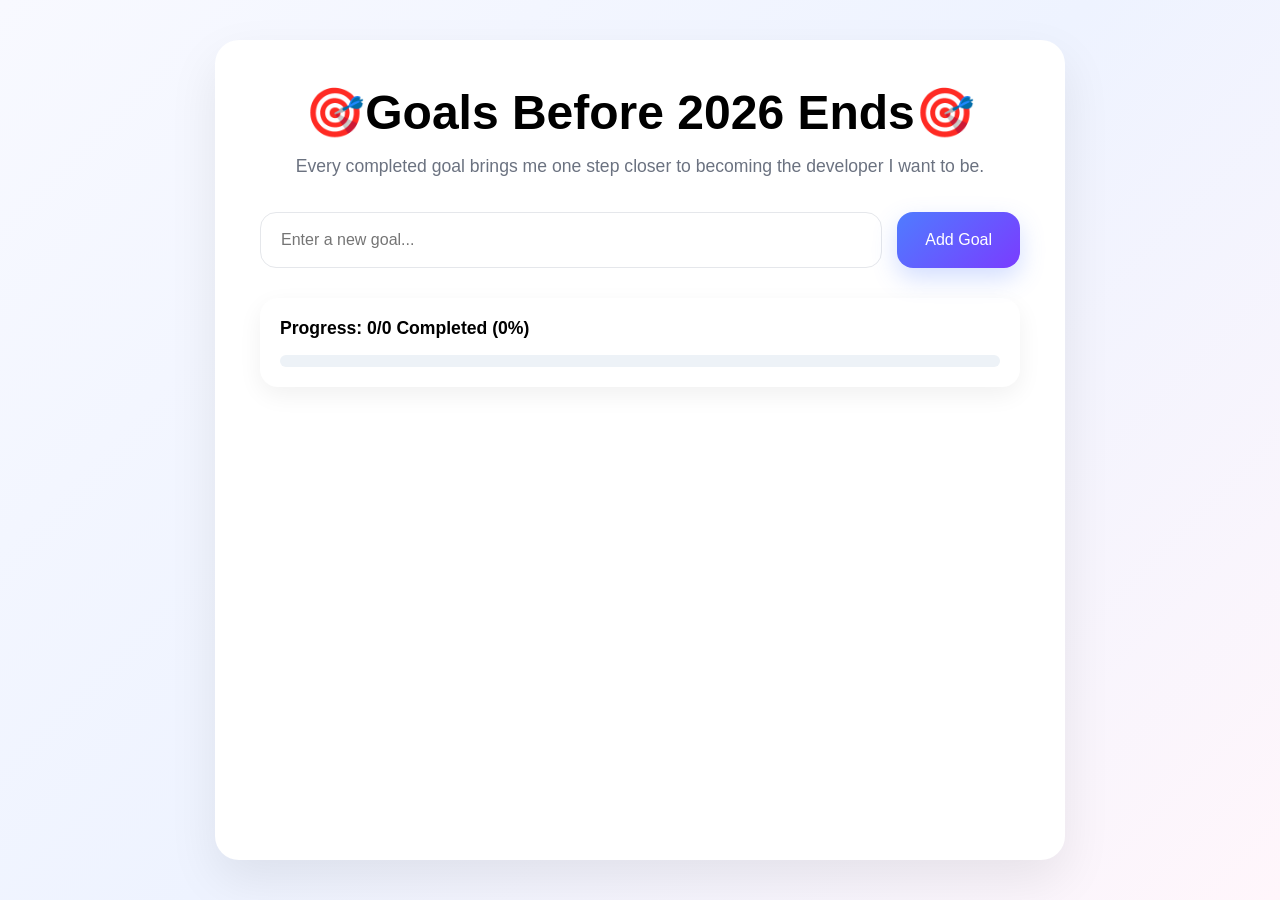
<file: docs/index.html>
<!DOCTYPE html>
<html lang="en">
<head>
    <meta charset="UTF-8">
    <meta name="viewport" content="width=device-width, initial-scale=1.0">
    <title>Goals Before 2026 Ends</title>
    <link rel="stylesheet" href="style.css">
</head>
<body>

    <div class="container">
        <h1>🎯Goals Before 2026 Ends🎯</h1>
        <p class="subtitle">
            Every completed goal brings me one step closer to becoming the developer I want to be.
        </p>

        <div class="input-section">
            <input 
            type="text"
            id="goalInput"
            placeholder="Enter a new goal..."
            >
            <button id="addGoalBtn">
                Add Goal
            </button>
        </div>

        <div class="progress-section">

            <p>
                Progress:
                <span id="progressText">
                    0/0 Completed
                </span>
            </p>

            <div class="progressBar">
             <div class="progressLevel"></div>
            </div>

        </div>

    <ul id="goalList">

    </ul>
    
    <script src="script.js"></script>
</body>
</html>
</file>
<file: docs/style.css>
/* Reset */

* {
    margin: 0;
    padding: 0;
    box-sizing: border-box;
}

/* Body */

body{
    font-family: "Segoe UI", sans-serif;
    background: linear-gradient(135deg,#f8f9ff,#eef3ff,#fff6fb);
    min-height:100vh;
    display:flex;
    justify-content:center;
    padding:40px 20px;
}

/* Main Container */

.container{
    width:min(100%,850px);
    background:white;
    padding:45px;
    border-radius:24px;
    box-shadow:
        0 20px 50px rgba(0,0,0,.08);
}
/* Heading */

h1{
    text-align:center;
    font-size:3rem;
    font-weight:700;
    margin-bottom:15px;
}

/* Subtitle */

.subtitle{
    text-align:center;
    color:#6b7280;
    margin-bottom:35px;
    font-size:1.1rem;
}

/* Input Section */

.input-section{
    display:flex;
    gap:15px;
    margin-bottom:30px;
}
/* Input */

#goalInput{
    flex:1;
    padding:18px 20px;
    border:1px solid #e5e7eb;
    border-radius:16px;
    font-size:1rem;
    transition:.3s;
}

#goalInput:focus{
    border-color:#6d5dfc;
    box-shadow:0 0 0 4px rgba(109,93,252,.12);
}

/* Button */

#addGoalBtn{
    padding:18px 28px;
    border:none;
    border-radius:16px;
    background:linear-gradient(135deg,#4f7cff,#7a3cff);
    color:white;
    font-size:1rem;
    cursor:pointer;
    transition:.3s;
    box-shadow:0 10px 25px rgba(79,124,255,.25);
}

#addGoalBtn:hover{
    transform:translateY(-3px);
    box-shadow:0 16px 30px rgba(79,124,255,.35);
}

/* Progress */

.progress-section{
    background:white;
    padding:20px;
    border-radius:18px;
    box-shadow:0 8px 25px rgba(0,0,0,.06);
    margin:30px 0;
}

.progress-section p{
    margin-bottom:16px;
    font-size:1.1rem;
    font-weight:600;
}

/* Goal List */

#goalList{
    list-style:none;

    display:flex;
    flex-direction:column;

    gap:18px;
}

#goalList li{
    display: flex;
    justify-content: space-between;
    align-items: center;

    background: white;

    padding: 18px 22px;

    border-radius: 18px;

    box-shadow: 0 8px 20px rgba(0,0,0,.06);

    transition: 0.3s;
}

#goalList li:hover{
    transform: translateY(-3px);
    box-shadow: 0 12px 25px rgba(0,0,0,.08);
}
#goalList button{
    border:none;
    border-radius:12px;
    padding:10px 18px;
    cursor:pointer;
    font-size:0.95rem;
    transition:0.3s;
}

#goalList button:hover{
    transform:translateY(-2px);
}

#goalList span{
    font-size:1.15rem;
    font-weight:500;
}

#goalList input[type="checkbox"] {
    width: 1.2rem;
    height: 1.2rem;
    cursor: pointer;
}

.completed {
    text-decoration: line-through;
    color: gray;
    opacity: 0.7;
}

.progressBar{
    width:100%;
    height:12px;
    background:#edf2f7;
    border-radius:100px;
    overflow:hidden;
}

.progressLevel{
    width: 0%;
    height: 100%;
    background: linear-gradient(90deg,#7a3cff,#4f7cff);
    border-radius: inherit;
    transition: width .4s ease;
}

.editBtn{
    background:#f3efff;
    color:#6d5dfc;
}

.deleteBtn{
    background:#ffe8ec;
    color:#ff4d6d;
}

.editBtn:hover{
    background:#e8e0ff;
    transform:translateY(-2px);
}

.deleteBtn:hover{
    background:#ffd8df;
    transform:translateY(-2px);
}

.goalInfo{
    display: flex;
    align-items: center;
    gap: 12px;
    flex: 1;
}

.buttonGroup{
    display: flex;
    gap: 10px;
    align-items: center;
}
</file>
<file: Goals/goalsstyle.css>
/* Reset */

* {
    margin: 0;
    padding: 0;
    box-sizing: border-box;
}

/* Body */

body{
    font-family: "Segoe UI", sans-serif;
    background: linear-gradient(135deg,#f8f9ff,#eef3ff,#fff6fb);
    min-height:100vh;
    display:flex;
    justify-content:center;
    padding:40px 20px;
}

/* Main Container */

.container{
    width:min(100%,850px);
    background:white;
    padding:45px;
    border-radius:24px;
    box-shadow:
        0 20px 50px rgba(0,0,0,.08);
}
/* Heading */

h1{
    text-align:center;
    font-size:3rem;
    font-weight:700;
    margin-bottom:15px;
}

/* Subtitle */

.subtitle{
    text-align:center;
    color:#6b7280;
    margin-bottom:35px;
    font-size:1.1rem;
}

/* Input Section */

.input-section{
    display:flex;
    gap:15px;
    margin-bottom:30px;
}
/* Input */

#goalInput{
    flex:1;
    padding:18px 20px;
    border:1px solid #e5e7eb;
    border-radius:16px;
    font-size:1rem;
    transition:.3s;
}

#goalInput:focus{
    border-color:#6d5dfc;
    box-shadow:0 0 0 4px rgba(109,93,252,.12);
}

/* Button */

#addGoalBtn{
    padding:18px 28px;
    border:none;
    border-radius:16px;
    background:linear-gradient(135deg,#4f7cff,#7a3cff);
    color:white;
    font-size:1rem;
    cursor:pointer;
    transition:.3s;
    box-shadow:0 10px 25px rgba(79,124,255,.25);
}

#addGoalBtn:hover{
    transform:translateY(-3px);
    box-shadow:0 16px 30px rgba(79,124,255,.35);
}

/* Progress */

.progress-section{
    background:white;
    padding:20px;
    border-radius:18px;
    box-shadow:0 8px 25px rgba(0,0,0,.06);
    margin:30px 0;
}

.progress-section p{
    margin-bottom:16px;
    font-size:1.1rem;
    font-weight:600;
}

/* Goal List */

#goalList{
    list-style:none;

    display:flex;
    flex-direction:column;

    gap:18px;
}

#goalList li{
    display: flex;
    justify-content: space-between;
    align-items: center;

    background: white;

    padding: 18px 22px;

    border-radius: 18px;

    box-shadow: 0 8px 20px rgba(0,0,0,.06);

    transition: 0.3s;
}

#goalList li:hover{
    transform: translateY(-3px);
    box-shadow: 0 12px 25px rgba(0,0,0,.08);
}
#goalList button{
    border:none;
    border-radius:12px;
    padding:10px 18px;
    cursor:pointer;
    font-size:0.95rem;
    transition:0.3s;
}

#goalList button:hover{
    transform:translateY(-2px);
}

#goalList span{
    font-size:1.15rem;
    font-weight:500;
}

#goalList input[type="checkbox"] {
    width: 1.2rem;
    height: 1.2rem;
    cursor: pointer;
}

.completed {
    text-decoration: line-through;
    color: gray;
    opacity: 0.7;
}

.progressBar{
    width:100%;
    height:12px;
    background:#edf2f7;
    border-radius:100px;
    overflow:hidden;
}

.progressLevel{
    width: 0%;
    height: 100%;
    background: linear-gradient(90deg,#7a3cff,#4f7cff);
    border-radius: inherit;
    transition: width .4s ease;
}

.editBtn{
    background:#f3efff;
    color:#6d5dfc;
}

.deleteBtn{
    background:#ffe8ec;
    color:#ff4d6d;
}

.editBtn:hover{
    background:#e8e0ff;
    transform:translateY(-2px);
}

.deleteBtn:hover{
    background:#ffd8df;
    transform:translateY(-2px);
}

.goalInfo{
    display: flex;
    align-items: center;
    gap: 12px;
    flex: 1;
}

.buttonGroup{
    display: flex;
    gap: 10px;
    align-items: center;
}
</file>
